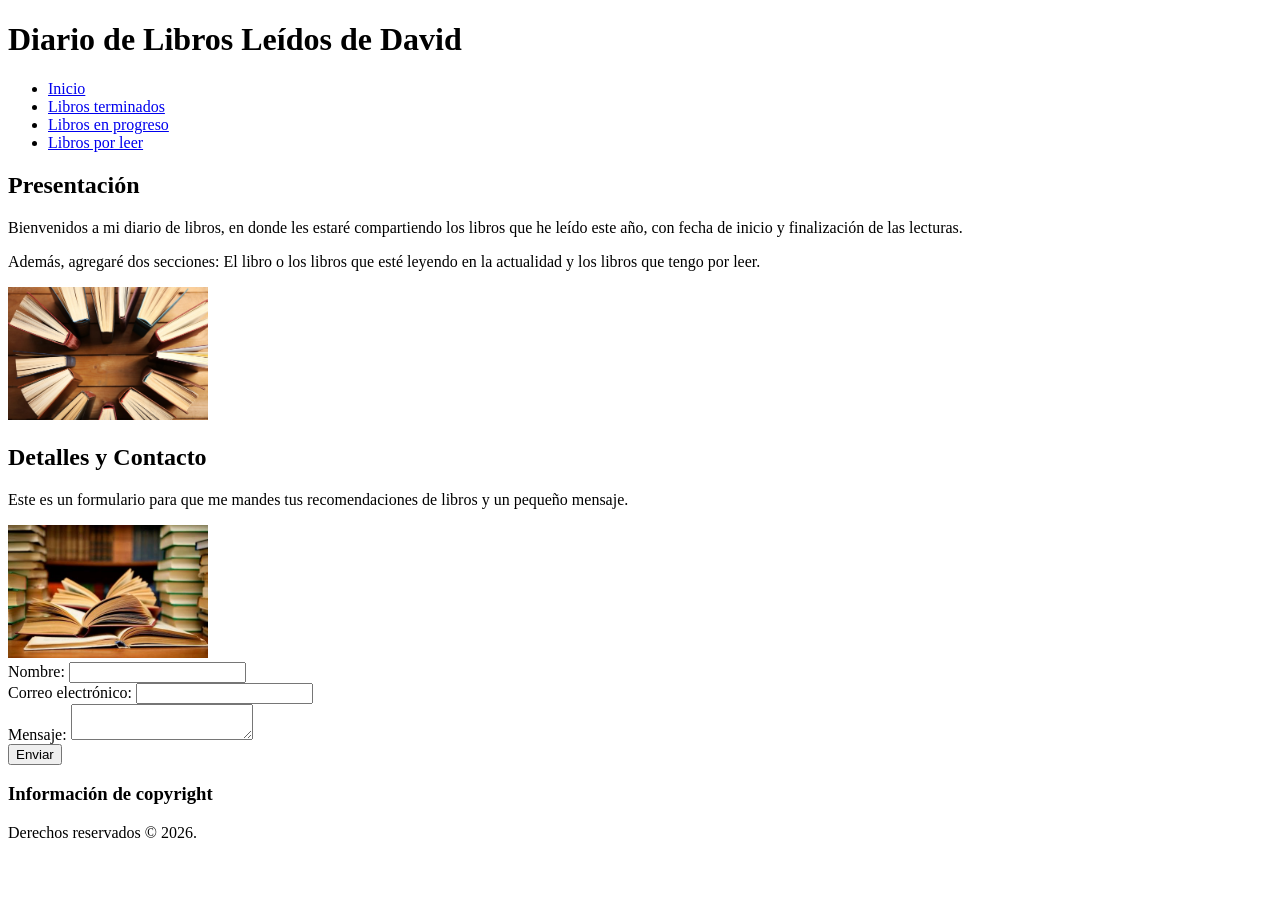
<file: index.html>
<!DOCTYPE html>
<html lang="es">
<head>
    <meta charset="UTF-8">
    <meta name="viewport" content="width=device-width, initial-scale=1.0">
    <title>Diario de libros</title>

    <!--Ícono de la página.-->
    <link rel="icon" href="imagenes/librosicon.ico" type="image/x-icon">
</head>
<body>

    <header>
        <!--Primer encabezado: presentación formal de la página.-->
        <h1>Diario de Libros Leídos de David</h1>

        <!--Barra de navegación con todas las secciones que abarcará el proyecto.-->
        <nav>
            <ul>
                <li><a href="/index.html">Inicio</a></li>
                <li><a href="/terminados.html">Libros terminados</a></li>
                <li><a href="/progreso.html">Libros en progreso</a></li>
                <li><a href="/porLeer.html">Libros por leer</a></li>
            </ul>
        </nav>
    </header>

    <main id="inicio">
        <section>
            <h2>Presentación</h2>
            <!--Primer párrafo: se hace una breve descripción del proyecto.-->
            <p>
                Bienvenidos a mi diario de libros, en donde les estaré compartiendo los libros que he leído este año,
                con fecha de inicio y finalización de las lecturas. 
            </p>

            <!--Segundo párrafo: información adicional del proyecto.-->
            <p>
                Además, agregaré dos secciones: El libro o los libros que esté leyendo en la actualidad y los libros que
                tengo por leer. 
            </p>

            <!--Imagen 1: imagen de libros para ambientar la página.-->
            <img src="imagenes/imagen-libros.jpg" alt="Imagen de libros 1." width="200px">
        </section>

        <section id="servicios">
            <!--Segundo encabezado: sección secundaria de la página de inicio.-->

            <h2>Detalles y Contacto</h2>

            <!--Tercer párrafo: describe para qué sirve el formulario.-->
            <p>
                Este es un formulario para que me mandes tus recomendaciones de libros y un pequeño mensaje.
            </p>

            <!--Imagen 2: imagen de libros para ambientar la página.-->
            <img src="imagenes/imagen-biblioteca.jpg" alt="imagen de libros 2." width="200px">
            
            <!--Formulario para recibir recomendaciones de libros.-->
            <form>
                <!--Label e input para ingresar nombre.-->
                <div>
                    <label for="nombre">Nombre:</label>
                    <input type="text" id="nombre" name="nombre">
                </div>

                <!--Label e input para ingresar correo.-->
                <div>
                    <label for="correo">Correo electrónico:</label>
                    <input type="email" id="correo" name="correo">
                </div>

                <!--Label e input para ingresar un mensaje.-->
                <div>
                    <label for="mensaje">Mensaje:</label>
                    <textarea id="mensaje" name="mensaje"></textarea>
                </div>

                <!--Botón para enviar la información.-->
                <div>
                    <button type="submit">Enviar</button>
                </div>
            </form>
        </section>
    </main>

    <footer id="contacto">
        <!--Tercer encabezado: información sobre derechos de autor.-->
        <h3>Información de copyright</h3>
        <p>Derechos reservados © 2026.</p>
    </footer>

</body>
</html>
</file>
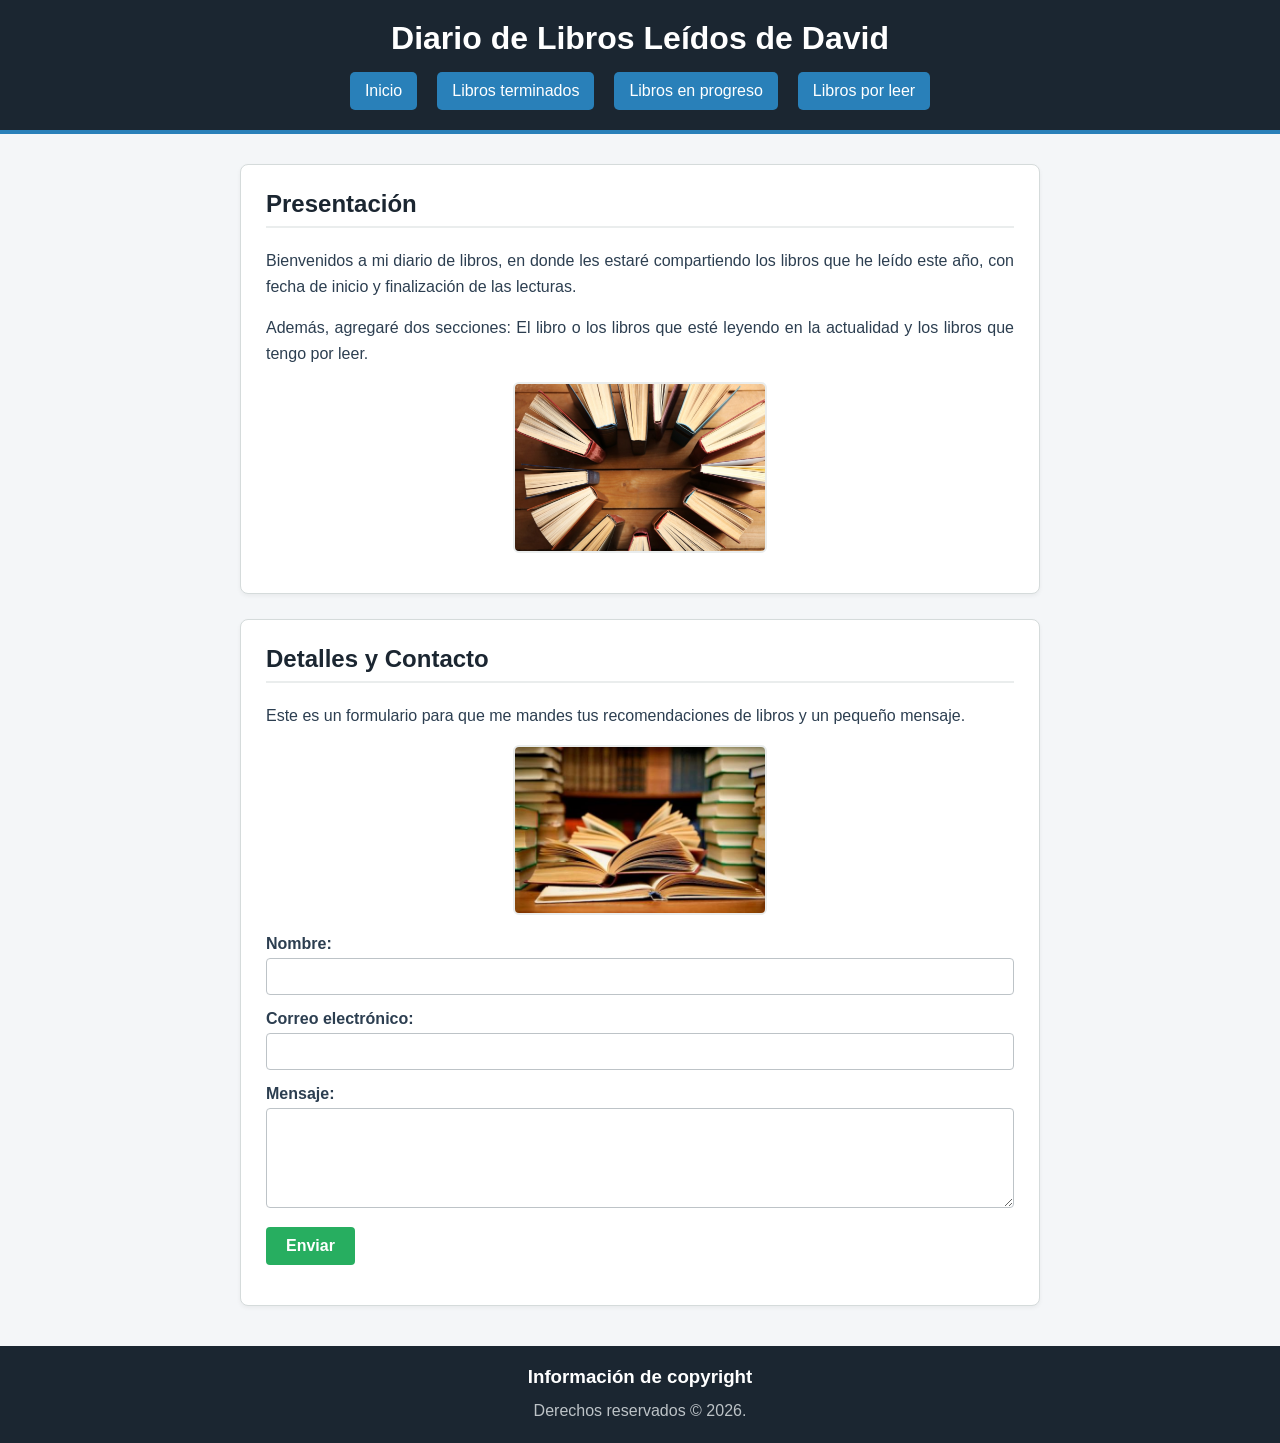
<file: inicio/index.html>
<!DOCTYPE html>
<html lang="es">
<head>
    <meta charset="UTF-8">
    <meta name="viewport" content="width=device-width, initial-scale=1.0">
    <title>Diario de libros</title>

    <!--Ícono de la página.-->
    <link rel="icon" href="../imagenes/librosicon.ico" type="image/x-icon">
    <link rel="stylesheet" href="inicio.css">
</head>
<body>

    <header>
        <!--Primer encabezado: presentación formal de la página.-->
        <h1>Diario de Libros Leídos de David</h1>

        <!--Barra de navegación con todas las secciones que abarcará el proyecto.-->
        <nav>
            <ul>
                <li><a href="../inicio/index.html">Inicio</a></li>
                <li><a href="../terminados/terminados.html">Libros terminados</a></li>
                <li><a href="../progreso/progreso.html">Libros en progreso</a></li>
                <li><a href="../porLeer/porLeer.html">Libros por leer</a></li>
            </ul>
        </nav>
    </header>

    <main id="inicio">
        <section>
            <h2>Presentación</h2>
            <!--Primer párrafo: se hace una breve descripción del proyecto.-->
            <p>
                Bienvenidos a mi diario de libros, en donde les estaré compartiendo los libros que he leído este año,
                con fecha de inicio y finalización de las lecturas. 
            </p>

            <!--Segundo párrafo: información adicional del proyecto.-->
            <p>
                Además, agregaré dos secciones: El libro o los libros que esté leyendo en la actualidad y los libros que
                tengo por leer. 
            </p>

            <!--Imagen 1: imagen de libros para ambientar la página.-->
            <img src="../imagenes/imagen-libros.jpg" alt="Imagen de libros 1." width="200px">
        </section>

        <section id="servicios">
            <!--Segundo encabezado: sección secundaria de la página de inicio.-->

            <h2>Detalles y Contacto</h2>

            <!--Tercer párrafo: describe para qué sirve el formulario.-->
            <p>
                Este es un formulario para que me mandes tus recomendaciones de libros y un pequeño mensaje.
            </p>

            <!--Imagen 2: imagen de libros para ambientar la página.-->
            <img src="../imagenes/imagen-biblioteca.jpg" alt="imagen de libros 2." width="200px">
            
            <!--Formulario para recibir recomendaciones de libros.-->
            <form>
                <!--Label e input para ingresar nombre.-->
                <div>
                    <label for="nombre">Nombre:</label>
                    <input type="text" id="nombre" name="nombre">
                </div>

                <!--Label e input para ingresar correo.-->
                <div>
                    <label for="correo">Correo electrónico:</label>
                    <input type="email" id="correo" name="correo">
                </div>

                <!--Label e input para ingresar un mensaje.-->
                <div>
                    <label for="mensaje">Mensaje:</label>
                    <textarea id="mensaje" name="mensaje"></textarea>
                </div>

                <!--Botón para enviar la información.-->
                <div>
                    <button type="submit">Enviar</button>
                </div>
            </form>
        </section>
    </main>

    <footer id="contacto">
        <!--Tercer encabezado: información sobre derechos de autor.-->
        <h3>Información de copyright</h3>
        <p>Derechos reservados © 2026.</p>
    </footer>

</body>
</html>
</file>
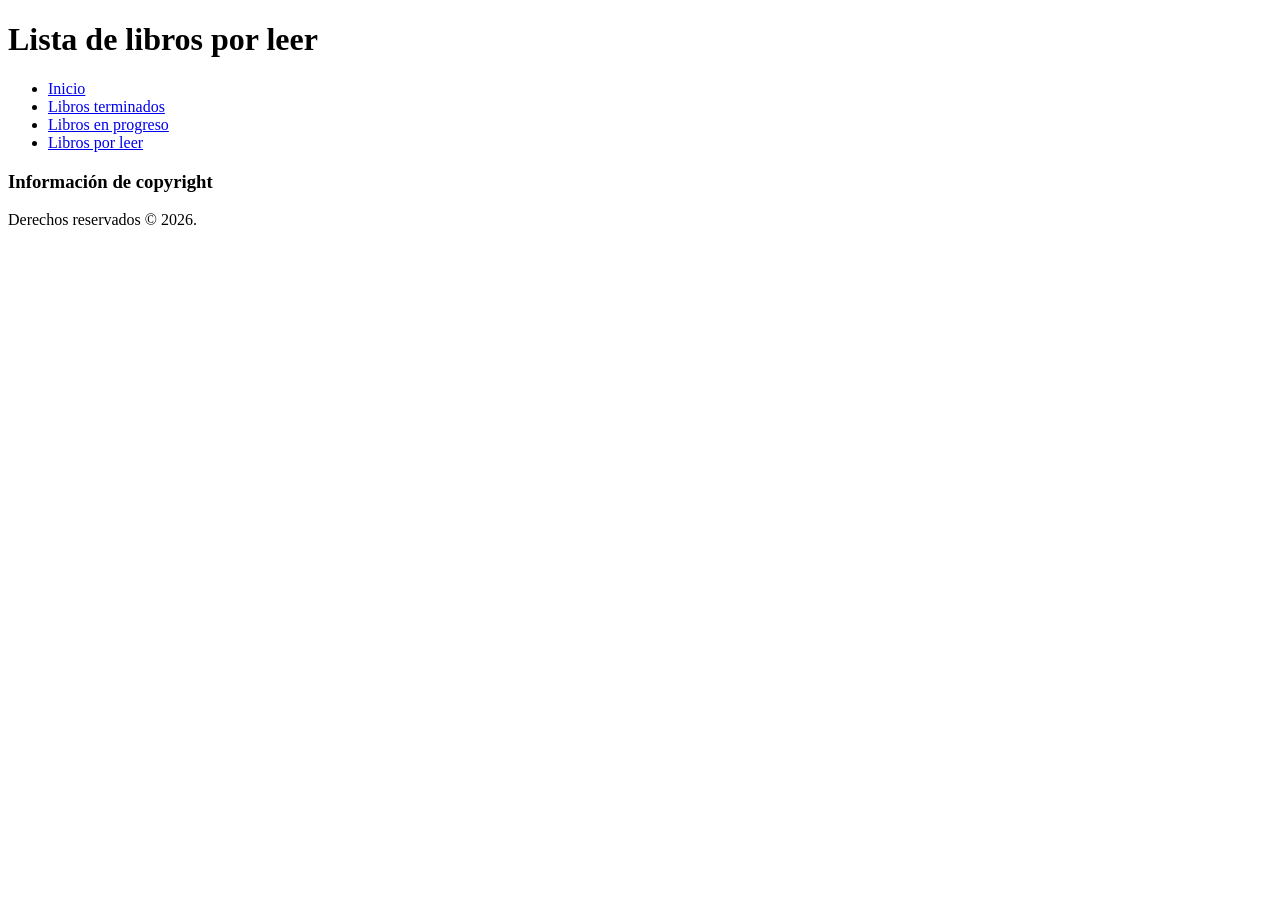
<file: porLeer.html>
<!DOCTYPE html>
<html lang="es">
<head>
    <meta charset="UTF-8">
    <meta name="viewport" content="width=device-width, initial-scale=1.0">
    <title>Diario de libros</title>

    <!--Ícono de la página.-->
    <link rel="icon" href="imagenes/librosicon.ico" type="image/x-icon">
</head>
<body>

    <header>
        <!--Encabezado de libros por leer.-->
        <h1>Lista de libros por leer</h1>

        <!--Barra de navegación con todas las secciones que abarcará el proyecto.-->
        <nav>
            <ul>
                <li><a href="/index.html">Inicio</a></li>
                <li><a href="/terminados.html">Libros terminados</a></li>
                <li><a href="/progreso.html">Libros en progreso</a></li>
                <li><a href="/porLeer.html">Libros por leer</a></li>
            </ul>
        </nav>
    </header>

    <footer id="contacto">
        <!--Tercer encabezado: información de derechos de autor.-->
        <h3>Información de copyright</h3>
        <p>Derechos reservados © 2026.</p>
    </footer>

</body>
</html>
</file>
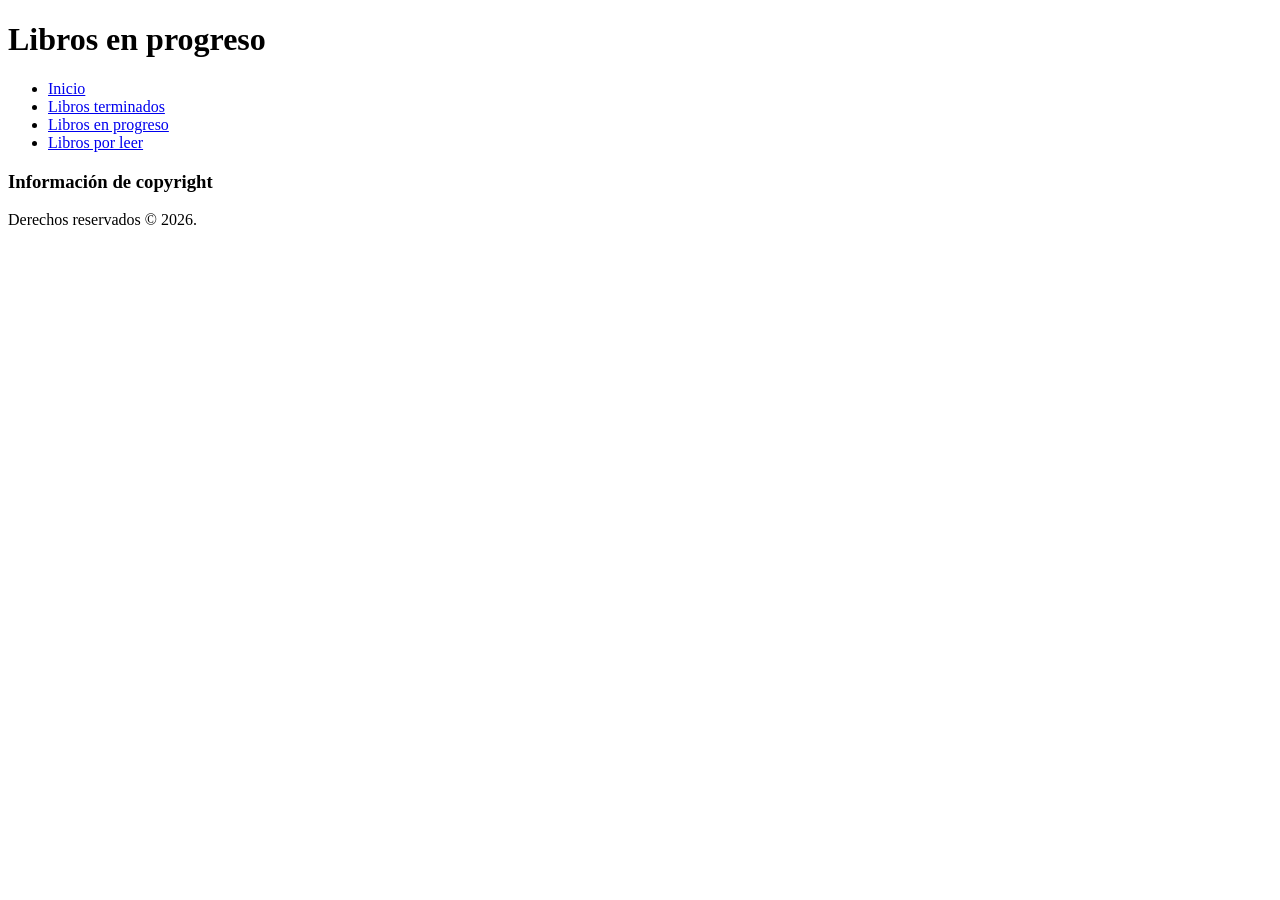
<file: progreso.html>
<!DOCTYPE html>
<html lang="es">
<head>
    <meta charset="UTF-8">
    <meta name="viewport" content="width=device-width, initial-scale=1.0">
    <title>Diario de libros</title>

    <!--Ícono de la página.-->
    <link rel="icon" href="imagenes/librosicon.ico" type="image/x-icon">
</head>
<body>

    <header>
        <!--Encabezado de libros en progreso.-->
        <h1>Libros en progreso</h1>

        <!--Barra de navegación con todas las secciones que abarcará el proyecto.-->
        <nav>
            <ul>
                <li><a href="/index.html">Inicio</a></li>
                <li><a href="/terminados.html">Libros terminados</a></li>
                <li><a href="/progreso.html">Libros en progreso</a></li>
                <li><a href="/porLeer.html">Libros por leer</a></li>
            </ul>
        </nav>
    </header>

    <footer id="contacto">
        <!--Tercer encabezado: información de derechos de autor.-->
        <h3>Información de copyright</h3>
        <p>Derechos reservados © 2026.</p>
    </footer>

</body>
</html>
</file>
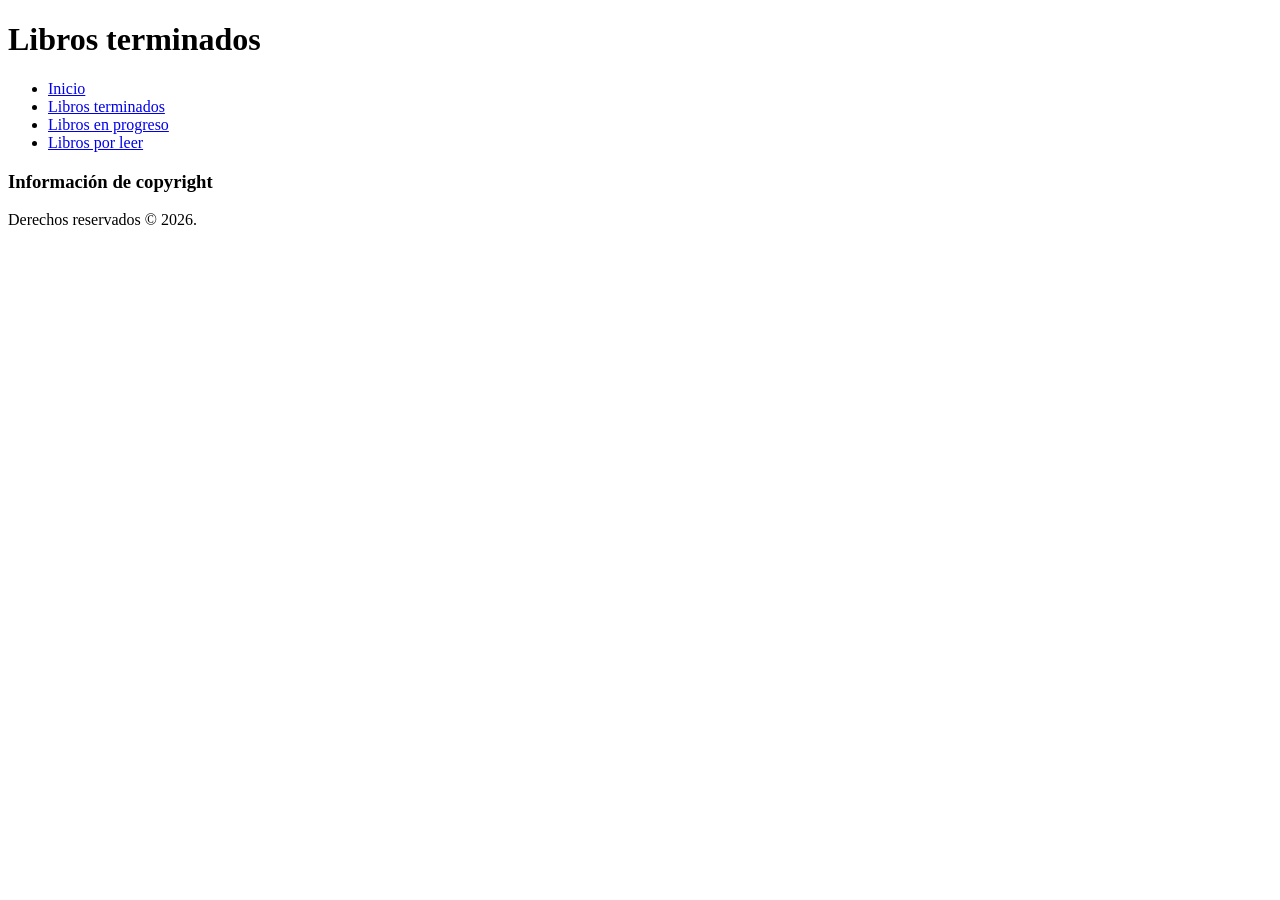
<file: terminados.html>
<!DOCTYPE html>
<html lang="es">
<head>
    <meta charset="UTF-8">
    <meta name="viewport" content="width=device-width, initial-scale=1.0">
    <title>Diario de libros</title>

    <!--Ícono de la página.-->
    <link rel="icon" href="imagenes/librosicon.ico" type="image/x-icon">
</head>
<body>

    <header>
        <!--Encabezado de libros terminados.-->
        <h1>Libros terminados</h1>

        <!--Barra de navegación con todas las secciones que abarcará el proyecto.-->
        <nav>
            <ul>
                <li><a href="/index.html">Inicio</a></li>
                <li><a href="/terminados.html">Libros terminados</a></li>
                <li><a href="/progreso.html">Libros en progreso</a></li>
                <li><a href="/porLeer.html">Libros por leer</a></li>
            </ul>
        </nav>
    </header>

    <footer id="contacto">
        <!--Tercer encabezado: información de derechos de autor.-->
        <h3>Información de copyright</h3>
        <p>Derechos reservados © 2026.</p>
    </footer>

</body>
</html>
</file>
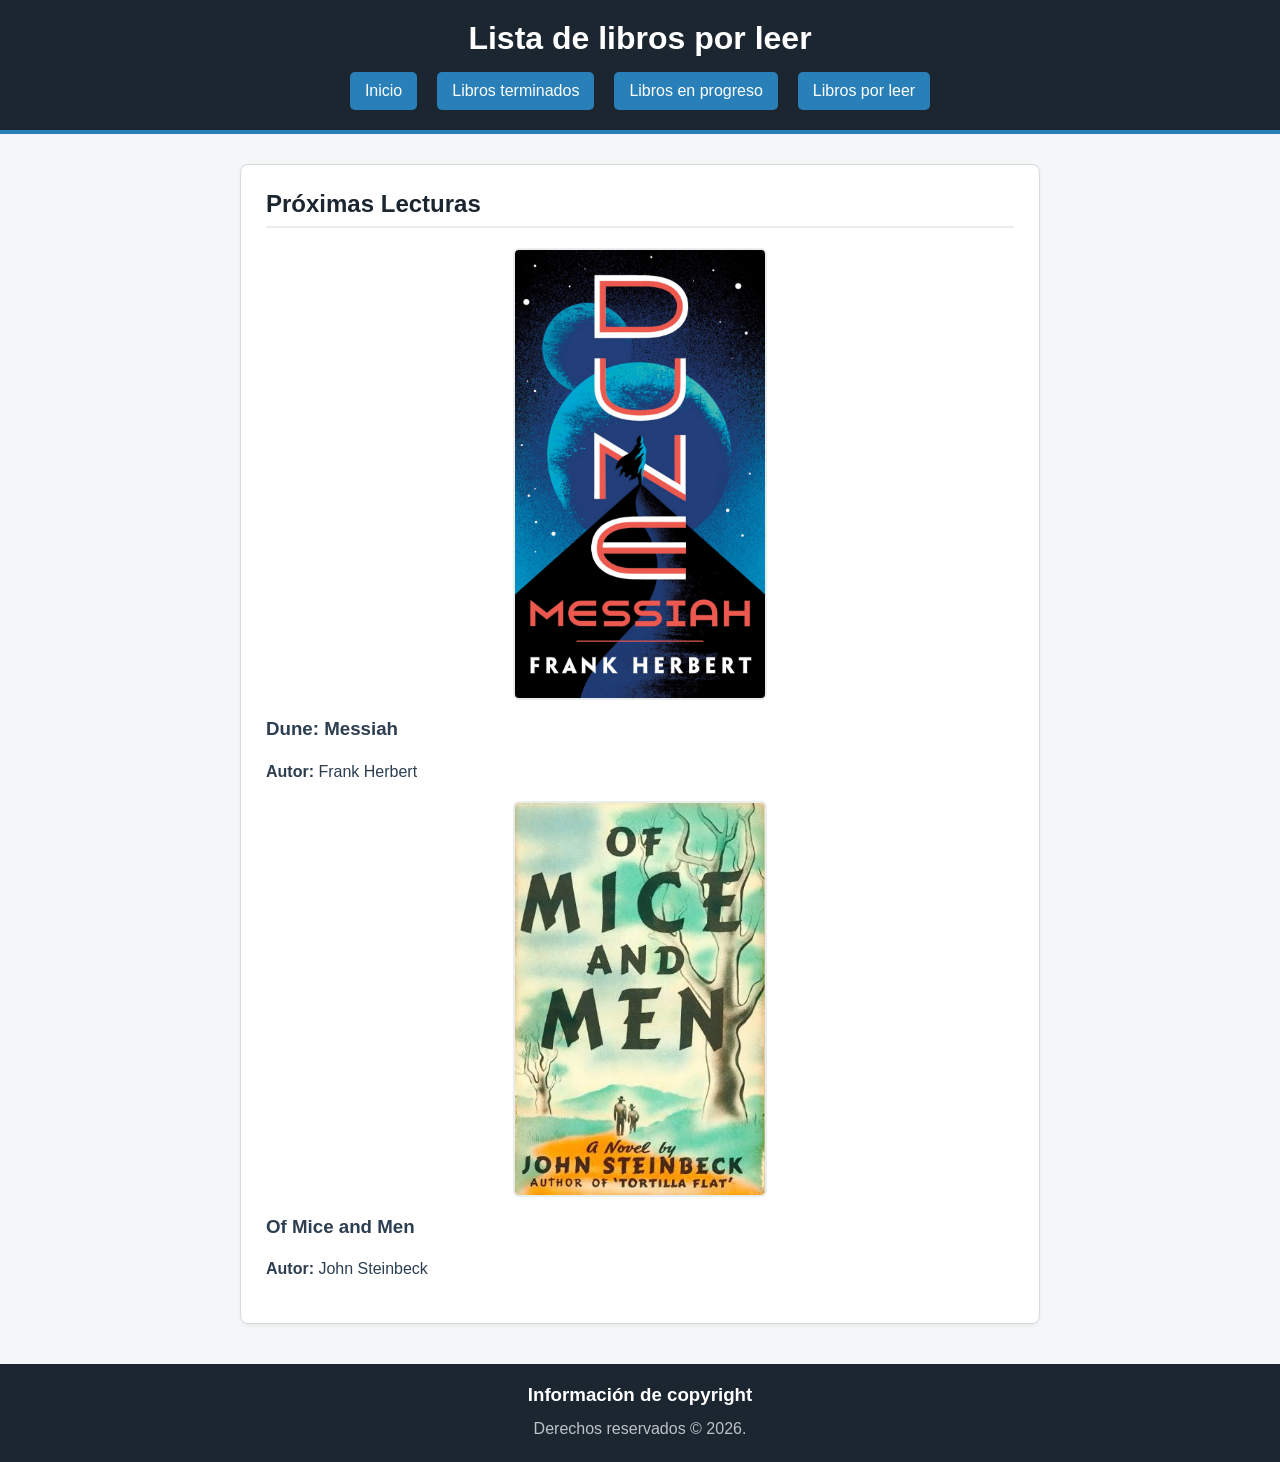
<file: porLeer/porLeer.html>
<!DOCTYPE html>
<html lang="es">
<head>
    <meta charset="UTF-8">
    <meta name="viewport" content="width=device-width, initial-scale=1.0">
    <title>Diario de libros</title>

    <!--Ícono de la página.-->
    <link rel="icon" href="../imagenes/librosicon.ico" type="image/x-icon">
    <link rel="stylesheet" href="porLeer.css">
</head>
<body>

    <header>
        <!--Encabezado de libros por leer.-->
        <h1>Lista de libros por leer</h1>

        <!--Barra de navegación con todas las secciones que abarcará el proyecto.-->
        <nav>
            <ul>
                <li><a href="../inicio/index.html">Inicio</a></li>
                <li><a href="../terminados/terminados.html">Libros terminados</a></li>
                <li><a href="../progreso/progreso.html">Libros en progreso</a></li>
                <li><a href="../porLeer/porLeer.html">Libros por leer</a></li>
            </ul>
        </nav>
    </header>

    <main>
        <!-- Sección principal que agrupa la lista de próximas lecturas -->
        <section>
            <h2>Próximas Lecturas</h2>
            
            <!-- Contenedor individual para el primer libro pendiente: Dune: Messiah -->
            <div class="libro-item">
                <!-- Imagen de portada del libro próximo -->
                <img src="../imagenes/duneMessiah.jpg" alt="Portada de Cien años de soledad" width="200px">
                <!-- Título del libro -->
                <h3>Dune: Messiah</h3>
                <!-- Autor del libro destacado en negrita -->
                <p><strong>Autor:</strong> Frank Herbert</p>
            </div>

            <!-- Contenedor individual para el segundo libro pendiente: Of Mice and Men -->
            <div class="libro-item">
                <!-- Imagen de portada del libro próximo -->
                <img src="../imagenes/ofmandm.jpg" alt="Portada de 1984" width="200px">
                <!-- Título del libro -->
                <h3>Of Mice and Men</h3>
                <!-- Autor del libro destacado en negrita -->
                <p><strong>Autor:</strong> John Steinbeck</p>
            </div>
        </section>
    </main>

    <footer id="contacto">
        <!--Tercer encabezado: información de derechos de autor.-->
        <h3>Información de copyright</h3>
        <p>Derechos reservados © 2026.</p>
    </footer>

</body>
</html>
</file>
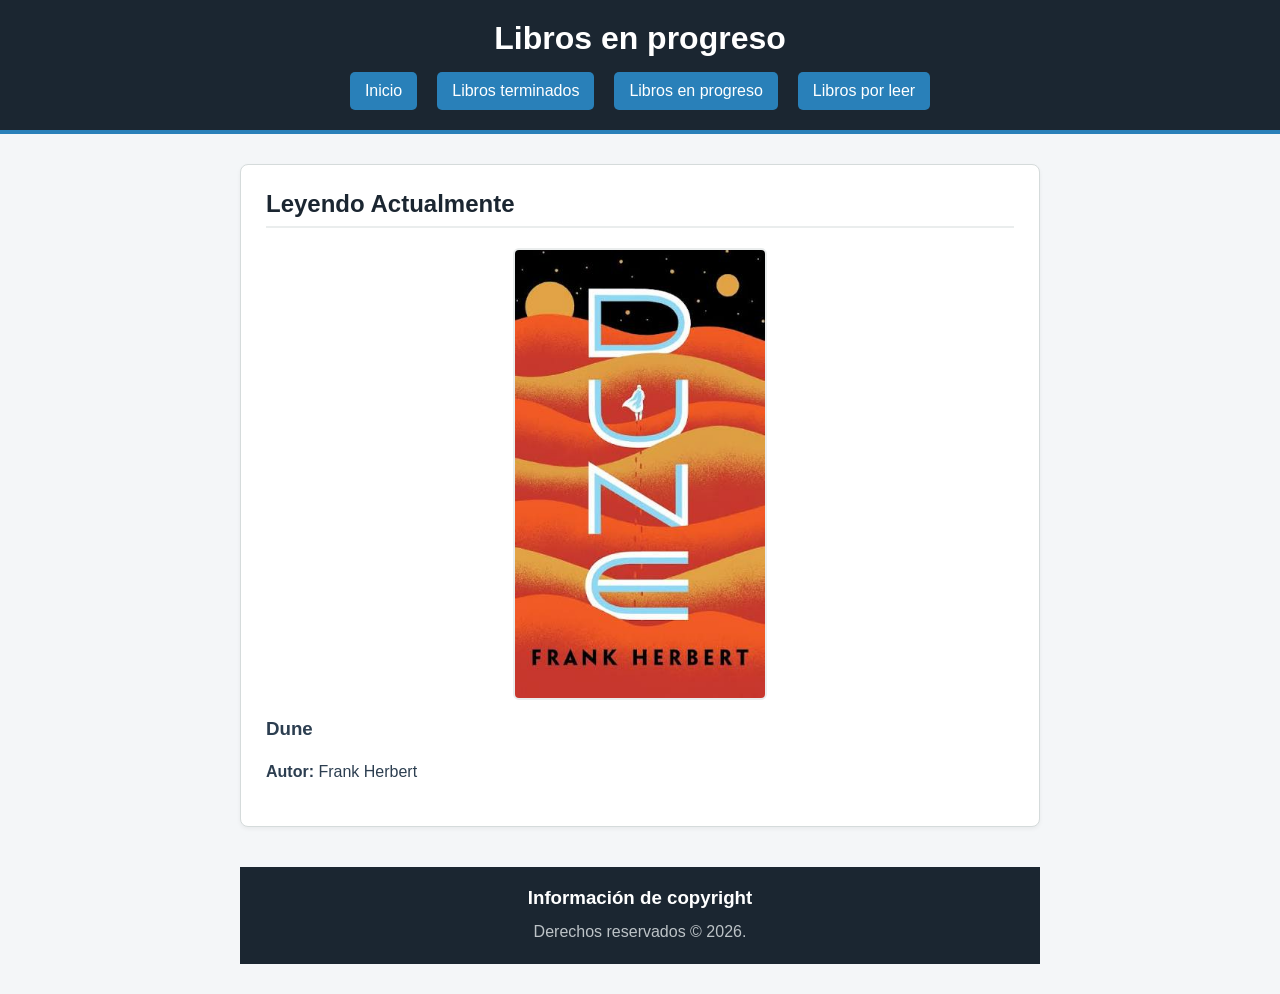
<file: progreso/progreso.html>
<!DOCTYPE html>
<html lang="es">
<head>
    <meta charset="UTF-8">
    <meta name="viewport" content="width=device-width, initial-scale=1.0">
    <title>Diario de libros</title>

    <!--Ícono de la página.-->
    <link rel="icon" href="../imagenes/librosicon.ico" type="image/x-icon">
    <link rel="stylesheet" href="progreso.css">
</head>
<body>

    <header>
        <!--Encabezado de libros en progreso.-->
        <h1>Libros en progreso</h1>

        <!--Barra de navegación con todas las secciones que abarcará el proyecto.-->
        <nav>
            <ul>
                <li><a href="../inicio/index.html">Inicio</a></li>
                <li><a href="../terminados/terminados.html">Libros terminados</a></li>
                <li><a href="../progreso/progreso.html">Libros en progreso</a></li>
                <li><a href="../porLeer/porLeer.html">Libros por leer</a></li>
            </ul>
        </nav>
    </header>

    <main>
        <!-- Sección principal que agrupa el libro que se está leyendo actualmente -->
        <section>
            <h2>Leyendo Actualmente</h2>
            
            <!-- Contenedor individual para el libro en progreso: Dune -->
            <div class="libro-item">
                <!-- Imagen de portada del libro actual -->
                <img src="../imagenes/dune.jpg" alt="Portada del libro en curso" width="200px">
                <!-- Título del libro -->
                <h3>Dune</h3>
                <!-- Autor del libro destacado en negrita -->
                <p><strong>Autor:</strong> Frank Herbert</p>
            </div>
        </section>
    </mai>

    <footer id="contacto">
        <!--Tercer encabezado: información de derechos de autor.-->
        <h3>Información de copyright</h3>
        <p>Derechos reservados © 2026.</p>
    </footer>

</body>
</html>
</file>
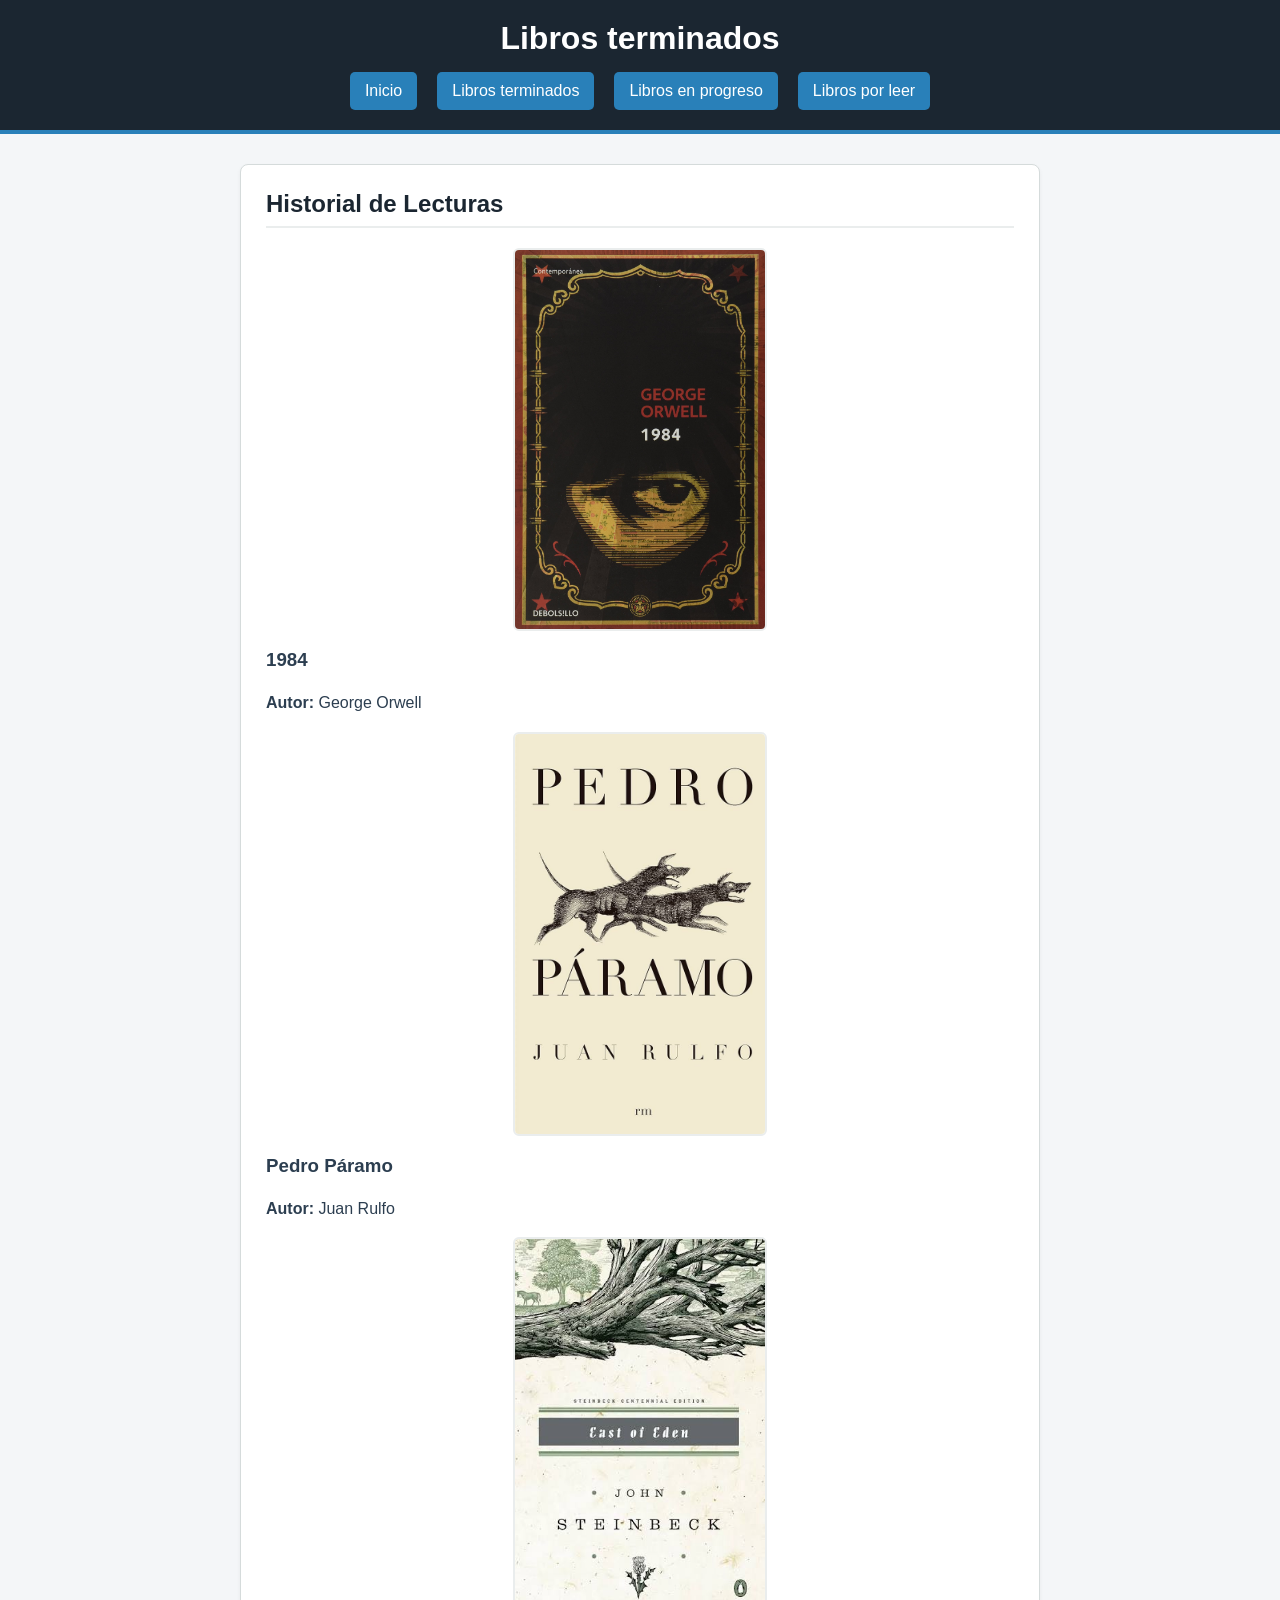
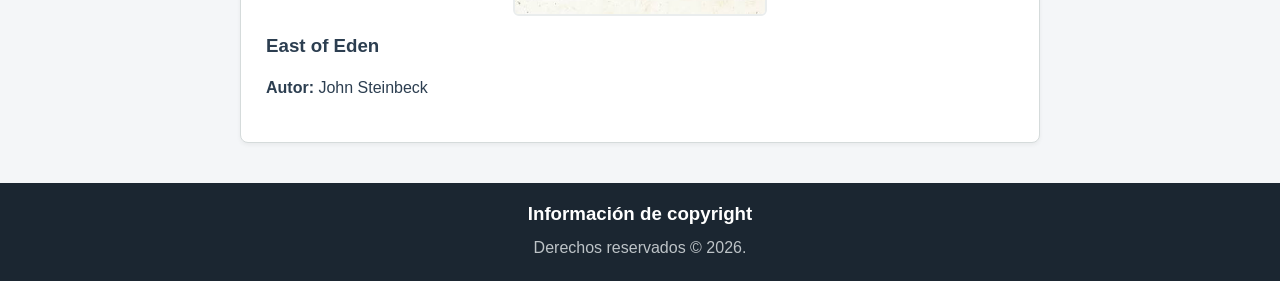
<file: terminados/terminados.html>
<!DOCTYPE html>
<html lang="es">
<head>
    <meta charset="UTF-8">
    <meta name="viewport" content="width=device-width, initial-scale=1.0">
    <title>Diario de libros</title>

    <!--Ícono de la página.-->
    <link rel="icon" href="../imagenes/librosicon.ico" type="image/x-icon">
    <link rel="stylesheet" href="terminados.css">
</head>
<body>

    <header>
        <!--Encabezado de libros terminados.-->
        <h1>Libros terminados</h1>

        <!--Barra de navegación con todas las secciones que abarcará el proyecto.-->
        <nav>
            <ul>
                <li><a href="../inicio/index.html">Inicio</a></li>
                <li><a href="../terminados/terminados.html">Libros terminados</a></li>
                <li><a href="../progreso/progreso.html">Libros en progreso</a></li>
                <li><a href="../porLeer/porLeer.html">Libros por leer</a></li>
            </ul>
        </nav>
    </header>

    <main>
        <!-- Sección principal que agrupa el historial de lecturas finalizadas -->
        <section>
            <h2>Historial de Lecturas</h2>
            
            <!-- Contenedor individual para el primer libro: 1984 -->
            <div class="libro-item">
                <!-- Imagen de portada del libro -->
                <img src="../imagenes/1984.jpg" alt="Portada de Don Quijote de la Mancha" width="200px">
                <!-- Título del libro -->
                <h3>1984</h3>
                <!-- Autor del libro destacado en negrita -->
                <p><strong>Autor:</strong> George Orwell</p>
            </div>

            <!-- Contenedor individual para el segundo libro: Pedro Páramo -->
            <div class="libro-item">
                <!-- Imagen de portada del libro -->
                <img src="../imagenes/pedroParamo.jpg" alt="Portada de El Principito" width="200px">
                <!-- Título del libro -->
                <h3>Pedro Páramo</h3>
                <!-- Autor del libro destacado en negrita -->
                <p><strong>Autor:</strong> Juan Rulfo</p>
            </div>

            <!-- Contenedor individual para el tercer libro: East of Eden -->
            <div class="libro-item">
                <!-- Imagen de portada del libro -->
                <img src="../imagenes/eastOfEden.jpg" alt="Portada de Crimen y castigo" width="200px">
                <!-- Título del libro -->
                <h3>East of Eden</h3>
                <!-- Autor del libro destacado en negrita -->
                <p><strong>Autor:</strong> John Steinbeck</p>
            </div>
        </section>
    </main>

    <footer id="contacto">
        <!--Tercer encabezado: información de derechos de autor.-->
        <h3>Información de copyright</h3>
        <p>Derechos reservados © 2026.</p>
    </footer>

</body>
</html>
</file>
<file: inicio/inicio.css>
/* Estilo base para el cuerpo de la página, definiendo colores, tipografía, etc. */
body {
    background-color: #f4f6f8; /* Color de fondo general*/
    color: #2c3e50;            /* Color principal del texto */
    font-family: Arial, sans-serif; /* Tipografía*/
    margin: 0;                 /* Elimina el margen exterior predeterminado */
    padding: 0;                /* Elimina el relleno predeterminado */
}

/* Estilos para el contenedor del encabezado principal */
header {
    background-color: #1b2631; /* Fondo oscuro */
    color: #ffffff;            /* Texto blanco */
    padding: 20px;             /* Espaciado interno superior, inferior y laterales */
    text-align: center;        /* Alineación centrada para el título */
    border-bottom: 4px solid #2980b9; /* Línea decorativa inferior */
}

/* Ajustes de tamaño y márgenes para el título principal dentro del header */
header h1 {
    margin: 0 0 15px 0;        /* Margen inferior para separarlo del menú */
    font-size: 2em;            /* Tamaño de fuente destacado */
}

/* Configuración de la lista del menú de navegación */
nav ul {
    list-style: none;          /* Elimina los puntos o viñetas de la lista */
    padding: 0;                /* Elimina el relleno por defecto */
    margin: 0;                 /* Elimina los márgenes exteriores */
    display: flex;             /* Organiza los elementos de forma en fila */
    justify-content: center;   /* Centra los elementos horizontalmente */
    gap: 20px;                 /* Espacio de separación entre cada opción del menú */
}

/* Estilos visuales para los enlaces de la barra de navegación */
nav a {
    color: #ffffff;            /* Color del texto del enlace */
    text-decoration: none;     /* Quita el subrayado predeterminado */
    background-color: #2980b9; /* Color de fondo tipo botón */
    padding: 10px 15px;        /* Relleno interno del botón*/
    border-radius: 5px;        /* Esquinas redondeadas del botón */
    display: inline-block;     /* Permite aplicar padding */
}

/* Efecto visual interactivo al pasar el cursor sobre los enlaces del menú */
nav a:hover {
    background-color: #3498db; /* Cambia a un tono de azul más claro */
    color: #f1c40f;            /* Cambia el color del texto a un tono amarillo */
}


/* Contenedor principal de la página, limita el ancho máximo y lo centra */
main {
    max-width: 800px;          /* Ancho máximo del contenedor */
    margin: 30px auto;         /* Centra el main horizontalmente con margen superior/inferior */
    padding: 0 20px;           /* Relleno lateral para pantallas pequeñas */
}

/* Estilos en caja para cada sección del contenido */
section {
    background-color: #ffffff; /* Fondo blanco */
    margin-bottom: 25px;       /* Separación vertical entre una sección y otra */
    padding: 25px;             /* Relleno interno de la sección */
    border-radius: 8px;        /* Redondeo de las esquinas de la caja */
    border: 1px solid #d5dbdb; /* Borde sutil alrededor de la sección */
    box-shadow: 0 2px 4px rgba(0, 0, 0, 0.05); /* Sombra ligera para dar profundidad */
}

/* Estilos para los subtítulos (h2) de las secciones */
h2 {
    color: #1b2631;            /* Color oscuro alineado */
    border-bottom: 2px solid #eaeded; /* Línea divisoria inferior */
    padding-bottom: 8px;       /* Espacio entre el texto y la línea inferior */
    margin-top: 0;             /* Elimina el margen superior por defecto */
}

/* Estilos para los párrafos de texto */
p {
    line-height: 1.6;          /* Altura de línea */
    text-align: justify;       /* Justifica el texto */
}

/* Estilos y alineación para las imágenes del sitio */
img {
    display: block;            /* Convierte la imagen en elemento de bloque para centrarla */
    margin: 15px auto;         /* Centra la imagen horizontalmente con márgenes */
    border-radius: 6px;        /* Esquinas redondeadas en la imagen */
    border: 2px solid #eaeded; /* Borde decorativo alrededor de la imagen */
    width: 250px;              /* Tamaño de ancho definido */
    height: auto;              /* Mantiene la proporción original de la altura */
}


/* Margen superior para separar el formulario del contenido previo */
form {
    margin-top: 20px;
}

/* Contenedor individual para cada campo del formulario */
form div {
    margin-bottom: 15px;       /* Espaciado vertical entre campos del formulario */
}

/* Etiquetas de texto para los campos del formulario */
label {
    display: block;            /* Hace que la etiqueta ocupe su propia línea */
    margin-bottom: 5px;        /* Espacio entre la etiqueta y su campo de entrada */
    font-weight: bold;         /* Texto en negrita para mayor claridad */
}

/* Estilos generales para campos de texto y correo electrónico */
input[type="text"],
input[type="email"],
textarea {
    width: 100%;               /* Ocupa todo el ancho disponible del contenedor */
    padding: 10px;             /* Relleno interno */
    border: 1px solid #bdc3c7; /* Borde gris */
    border-radius: 4px;        /* Esquinas redondeadas del campo */
    box-sizing: border-box;    /* Incluye el padding y bordes dentro del ancho total */
    font-family: Arial, sans-serif; /* Mantiene la tipografía uniforme */
}

/* Ajustes específicos para el campo de área de texto de mensaje */
textarea {
    height: 100px;             /* Altura inicial fija para el cuadro de mensaje */
    resize: vertical;          /* Permite al usuario redimensionar solo hacia abajo */
}

/* Estilos base para el botón de envío del formulario */
button[type="submit"] {
    background-color: #27ae60; /* Color de fondo verde */
    color: white;              /* Color de texto blanco */
    padding: 10px 20px;        /* Relleno interno */
    border: none;              /* Elimina el borde predeterminado del botón */
    border-radius: 4px;        /* Esquinas redondeadas */
    cursor: pointer;           /* Cambia el cursor a una mano al pasar por encima */
    font-size: 1em;            /* Tamaño de fuente legible */
    font-weight: bold;         /* Texto en negrita */
}

/* Efecto al pasar el cursor sobre el botón de envío */
button[type="submit"]:hover {
    background-color: #2ecc71; /* Tono de verde más claro */
}

/* Estilos para la sección inferior del sitio web */
footer {
    background-color: #1b2631; /* Fondo oscuro */
    color: #ffffff;            /* Texto blanco */
    text-align: center;        /* Centra todo el contenido del pie de página */
    padding: 20px;             /* Relleno interno general */
    margin-top: 40px;          /* Margen superior */
}

/* Estilos para el título del pie de página */
footer h3 {
    margin: 0 0 10px 0;        /* Margen inferior para separar del texto de copyright */
}

/* Estilos específicos para el texto dentro del footer */
footer p {
    text-align: center;        /* Asegura que el párrafo esté centrado */
    margin: 0;                 /* Elimina márgenes extra */
    color: #bdc3c7;            /* Color gris claro para suavizar la lectura del copyright */
}
</file>
<file: porLeer/porLeer.css>
/* Estilo base para el cuerpo de la página, definiendo colores, tipografía, etc. */
body {
    background-color: #f4f6f8; /* Color de fondo general*/
    color: #2c3e50;            /* Color principal del texto */
    font-family: Arial, sans-serif; /* Tipografía*/
    margin: 0;                 /* Elimina el margen exterior predeterminado */
    padding: 0;                /* Elimina el relleno predeterminado */
}

/* Estilos para el contenedor del encabezado principal */
header {
    background-color: #1b2631; /* Fondo oscuro */
    color: #ffffff;            /* Texto blanco */
    padding: 20px;             /* Espaciado interno superior, inferior y laterales */
    text-align: center;        /* Alineación centrada para el título */
    border-bottom: 4px solid #2980b9; /* Línea decorativa inferior */
}

/* Ajustes de tamaño y márgenes para el título principal dentro del header */
header h1 {
    margin: 0 0 15px 0;        /* Margen inferior para separarlo del menú */
    font-size: 2em;            /* Tamaño de fuente destacado */
}

/* Configuración de la lista del menú de navegación */
nav ul {
    list-style: none;          /* Elimina los puntos o viñetas de la lista */
    padding: 0;                /* Elimina el relleno por defecto */
    margin: 0;                 /* Elimina los márgenes exteriores */
    display: flex;             /* Organiza los elementos de forma en fila */
    justify-content: center;   /* Centra los elementos horizontalmente */
    gap: 20px;                 /* Espacio de separación entre cada opción del menú */
}

/* Estilos visuales para los enlaces de la barra de navegación */
nav a {
    color: #ffffff;            /* Color del texto del enlace */
    text-decoration: none;     /* Quita el subrayado predeterminado */
    background-color: #2980b9; /* Color de fondo tipo botón */
    padding: 10px 15px;        /* Relleno interno del botón*/
    border-radius: 5px;        /* Esquinas redondeadas del botón */
    display: inline-block;     /* Permite aplicar padding */
}

/* Efecto visual interactivo al pasar el cursor sobre los enlaces del menú */
nav a:hover {
    background-color: #3498db; /* Cambia a un tono de azul más claro */
    color: #f1c40f;            /* Cambia el color del texto a un tono amarillo */
}


/* Contenedor principal de la página, limita el ancho máximo y lo centra */
main {
    max-width: 800px;          /* Ancho máximo del contenedor */
    margin: 30px auto;         /* Centra el main horizontalmente con margen superior/inferior */
    padding: 0 20px;           /* Relleno lateral para pantallas pequeñas */
}

/* Estilos en caja para cada sección del contenido */
section {
    background-color: #ffffff; /* Fondo blanco */
    margin-bottom: 25px;       /* Separación vertical entre una sección y otra */
    padding: 25px;             /* Relleno interno de la sección */
    border-radius: 8px;        /* Redondeo de las esquinas de la caja */
    border: 1px solid #d5dbdb; /* Borde sutil alrededor de la sección */
    box-shadow: 0 2px 4px rgba(0, 0, 0, 0.05); /* Sombra ligera para dar profundidad */
}

/* Estilos para los subtítulos (h2) de las secciones */
h2 {
    color: #1b2631;            /* Color oscuro alineado */
    border-bottom: 2px solid #eaeded; /* Línea divisoria inferior */
    padding-bottom: 8px;       /* Espacio entre el texto y la línea inferior */
    margin-top: 0;             /* Elimina el margen superior por defecto */
}

/* Estilos para los párrafos de texto */
p {
    line-height: 1.6;          /* Altura de línea */
    text-align: justify;       /* Justifica el texto */
}

/* Estilos y alineación para las imágenes del sitio */
img {
    display: block;            /* Convierte la imagen en elemento de bloque para centrarla */
    margin: 15px auto;         /* Centra la imagen horizontalmente con márgenes */
    border-radius: 6px;        /* Esquinas redondeadas en la imagen */
    border: 2px solid #eaeded; /* Borde decorativo alrededor de la imagen */
    width: 250px;              /* Tamaño de ancho definido */
    height: auto;              /* Mantiene la proporción original de la altura */
}


/* Margen superior para separar el formulario del contenido previo */
form {
    margin-top: 20px;
}

/* Contenedor individual para cada campo del formulario */
form div {
    margin-bottom: 15px;       /* Espaciado vertical entre campos del formulario */
}

/* Etiquetas de texto para los campos del formulario */
label {
    display: block;            /* Hace que la etiqueta ocupe su propia línea */
    margin-bottom: 5px;        /* Espacio entre la etiqueta y su campo de entrada */
    font-weight: bold;         /* Texto en negrita para mayor claridad */
}

/* Estilos generales para campos de texto y correo electrónico */
input[type="text"],
input[type="email"],
textarea {
    width: 100%;               /* Ocupa todo el ancho disponible del contenedor */
    padding: 10px;             /* Relleno interno */
    border: 1px solid #bdc3c7; /* Borde gris */
    border-radius: 4px;        /* Esquinas redondeadas del campo */
    box-sizing: border-box;    /* Incluye el padding y bordes dentro del ancho total */
    font-family: Arial, sans-serif; /* Mantiene la tipografía uniforme */
}

/* Ajustes específicos para el campo de área de texto de mensaje */
textarea {
    height: 100px;             /* Altura inicial fija para el cuadro de mensaje */
    resize: vertical;          /* Permite al usuario redimensionar solo hacia abajo */
}

/* Estilos base para el botón de envío del formulario */
button[type="submit"] {
    background-color: #27ae60; /* Color de fondo verde */
    color: white;              /* Color de texto blanco */
    padding: 10px 20px;        /* Relleno interno */
    border: none;              /* Elimina el borde predeterminado del botón */
    border-radius: 4px;        /* Esquinas redondeadas */
    cursor: pointer;           /* Cambia el cursor a una mano al pasar por encima */
    font-size: 1em;            /* Tamaño de fuente legible */
    font-weight: bold;         /* Texto en negrita */
}

/* Efecto al pasar el cursor sobre el botón de envío */
button[type="submit"]:hover {
    background-color: #2ecc71; /* Tono de verde más claro */
}

/* Estilos para la sección inferior del sitio web */
footer {
    background-color: #1b2631; /* Fondo oscuro */
    color: #ffffff;            /* Texto blanco */
    text-align: center;        /* Centra todo el contenido del pie de página */
    padding: 20px;             /* Relleno interno general */
    margin-top: 40px;          /* Margen superior */
}

/* Estilos para el título del pie de página */
footer h3 {
    margin: 0 0 10px 0;        /* Margen inferior para separar del texto de copyright */
}

/* Estilos específicos para el texto dentro del footer */
footer p {
    text-align: center;        /* Asegura que el párrafo esté centrado */
    margin: 0;                 /* Elimina márgenes extra */
    color: #bdc3c7;            /* Color gris claro para suavizar la lectura del copyright */
}
</file>
<file: progreso/progreso.css>
/* Estilo base para el cuerpo de la página, definiendo colores, tipografía, etc. */
body {
    background-color: #f4f6f8; /* Color de fondo general*/
    color: #2c3e50;            /* Color principal del texto */
    font-family: Arial, sans-serif; /* Tipografía*/
    margin: 0;                 /* Elimina el margen exterior predeterminado */
    padding: 0;                /* Elimina el relleno predeterminado */
}

/* Estilos para el contenedor del encabezado principal */
header {
    background-color: #1b2631; /* Fondo oscuro */
    color: #ffffff;            /* Texto blanco */
    padding: 20px;             /* Espaciado interno superior, inferior y laterales */
    text-align: center;        /* Alineación centrada para el título */
    border-bottom: 4px solid #2980b9; /* Línea decorativa inferior */
}

/* Ajustes de tamaño y márgenes para el título principal dentro del header */
header h1 {
    margin: 0 0 15px 0;        /* Margen inferior para separarlo del menú */
    font-size: 2em;            /* Tamaño de fuente destacado */
}

/* Configuración de la lista del menú de navegación */
nav ul {
    list-style: none;          /* Elimina los puntos o viñetas de la lista */
    padding: 0;                /* Elimina el relleno por defecto */
    margin: 0;                 /* Elimina los márgenes exteriores */
    display: flex;             /* Organiza los elementos de forma en fila */
    justify-content: center;   /* Centra los elementos horizontalmente */
    gap: 20px;                 /* Espacio de separación entre cada opción del menú */
}

/* Estilos visuales para los enlaces de la barra de navegación */
nav a {
    color: #ffffff;            /* Color del texto del enlace */
    text-decoration: none;     /* Quita el subrayado predeterminado */
    background-color: #2980b9; /* Color de fondo tipo botón */
    padding: 10px 15px;        /* Relleno interno del botón*/
    border-radius: 5px;        /* Esquinas redondeadas del botón */
    display: inline-block;     /* Permite aplicar padding */
}

/* Efecto visual interactivo al pasar el cursor sobre los enlaces del menú */
nav a:hover {
    background-color: #3498db; /* Cambia a un tono de azul más claro */
    color: #f1c40f;            /* Cambia el color del texto a un tono amarillo */
}


/* Contenedor principal de la página, limita el ancho máximo y lo centra */
main {
    max-width: 800px;          /* Ancho máximo del contenedor */
    margin: 30px auto;         /* Centra el main horizontalmente con margen superior/inferior */
    padding: 0 20px;           /* Relleno lateral para pantallas pequeñas */
}

/* Estilos en caja para cada sección del contenido */
section {
    background-color: #ffffff; /* Fondo blanco */
    margin-bottom: 25px;       /* Separación vertical entre una sección y otra */
    padding: 25px;             /* Relleno interno de la sección */
    border-radius: 8px;        /* Redondeo de las esquinas de la caja */
    border: 1px solid #d5dbdb; /* Borde sutil alrededor de la sección */
    box-shadow: 0 2px 4px rgba(0, 0, 0, 0.05); /* Sombra ligera para dar profundidad */
}

/* Estilos para los subtítulos (h2) de las secciones */
h2 {
    color: #1b2631;            /* Color oscuro alineado */
    border-bottom: 2px solid #eaeded; /* Línea divisoria inferior */
    padding-bottom: 8px;       /* Espacio entre el texto y la línea inferior */
    margin-top: 0;             /* Elimina el margen superior por defecto */
}

/* Estilos para los párrafos de texto */
p {
    line-height: 1.6;          /* Altura de línea */
    text-align: justify;       /* Justifica el texto */
}

/* Estilos y alineación para las imágenes del sitio */
img {
    display: block;            /* Convierte la imagen en elemento de bloque para centrarla */
    margin: 15px auto;         /* Centra la imagen horizontalmente con márgenes */
    border-radius: 6px;        /* Esquinas redondeadas en la imagen */
    border: 2px solid #eaeded; /* Borde decorativo alrededor de la imagen */
    width: 250px;              /* Tamaño de ancho definido */
    height: auto;              /* Mantiene la proporción original de la altura */
}


/* Margen superior para separar el formulario del contenido previo */
form {
    margin-top: 20px;
}

/* Contenedor individual para cada campo del formulario */
form div {
    margin-bottom: 15px;       /* Espaciado vertical entre campos del formulario */
}

/* Etiquetas de texto para los campos del formulario */
label {
    display: block;            /* Hace que la etiqueta ocupe su propia línea */
    margin-bottom: 5px;        /* Espacio entre la etiqueta y su campo de entrada */
    font-weight: bold;         /* Texto en negrita para mayor claridad */
}

/* Estilos generales para campos de texto y correo electrónico */
input[type="text"],
input[type="email"],
textarea {
    width: 100%;               /* Ocupa todo el ancho disponible del contenedor */
    padding: 10px;             /* Relleno interno */
    border: 1px solid #bdc3c7; /* Borde gris */
    border-radius: 4px;        /* Esquinas redondeadas del campo */
    box-sizing: border-box;    /* Incluye el padding y bordes dentro del ancho total */
    font-family: Arial, sans-serif; /* Mantiene la tipografía uniforme */
}

/* Ajustes específicos para el campo de área de texto de mensaje */
textarea {
    height: 100px;             /* Altura inicial fija para el cuadro de mensaje */
    resize: vertical;          /* Permite al usuario redimensionar solo hacia abajo */
}

/* Estilos base para el botón de envío del formulario */
button[type="submit"] {
    background-color: #27ae60; /* Color de fondo verde */
    color: white;              /* Color de texto blanco */
    padding: 10px 20px;        /* Relleno interno */
    border: none;              /* Elimina el borde predeterminado del botón */
    border-radius: 4px;        /* Esquinas redondeadas */
    cursor: pointer;           /* Cambia el cursor a una mano al pasar por encima */
    font-size: 1em;            /* Tamaño de fuente legible */
    font-weight: bold;         /* Texto en negrita */
}

/* Efecto al pasar el cursor sobre el botón de envío */
button[type="submit"]:hover {
    background-color: #2ecc71; /* Tono de verde más claro */
}

/* Estilos para la sección inferior del sitio web */
footer {
    background-color: #1b2631; /* Fondo oscuro */
    color: #ffffff;            /* Texto blanco */
    text-align: center;        /* Centra todo el contenido del pie de página */
    padding: 20px;             /* Relleno interno general */
    margin-top: 40px;          /* Margen superior */
}

/* Estilos para el título del pie de página */
footer h3 {
    margin: 0 0 10px 0;        /* Margen inferior para separar del texto de copyright */
}

/* Estilos específicos para el texto dentro del footer */
footer p {
    text-align: center;        /* Asegura que el párrafo esté centrado */
    margin: 0;                 /* Elimina márgenes extra */
    color: #bdc3c7;            /* Color gris claro para suavizar la lectura del copyright */
}
</file>
<file: terminados/terminados.css>
/* Estilo base para el cuerpo de la página, definiendo colores, tipografía, etc. */
body {
    background-color: #f4f6f8; /* Color de fondo general*/
    color: #2c3e50;            /* Color principal del texto */
    font-family: Arial, sans-serif; /* Tipografía*/
    margin: 0;                 /* Elimina el margen exterior predeterminado */
    padding: 0;                /* Elimina el relleno predeterminado */
}

/* Estilos para el contenedor del encabezado principal */
header {
    background-color: #1b2631; /* Fondo oscuro */
    color: #ffffff;            /* Texto blanco */
    padding: 20px;             /* Espaciado interno superior, inferior y laterales */
    text-align: center;        /* Alineación centrada para el título */
    border-bottom: 4px solid #2980b9; /* Línea decorativa inferior */
}

/* Ajustes de tamaño y márgenes para el título principal dentro del header */
header h1 {
    margin: 0 0 15px 0;        /* Margen inferior para separarlo del menú */
    font-size: 2em;            /* Tamaño de fuente destacado */
}

/* Configuración de la lista del menú de navegación */
nav ul {
    list-style: none;          /* Elimina los puntos o viñetas de la lista */
    padding: 0;                /* Elimina el relleno por defecto */
    margin: 0;                 /* Elimina los márgenes exteriores */
    display: flex;             /* Organiza los elementos de forma en fila */
    justify-content: center;   /* Centra los elementos horizontalmente */
    gap: 20px;                 /* Espacio de separación entre cada opción del menú */
}

/* Estilos visuales para los enlaces de la barra de navegación */
nav a {
    color: #ffffff;            /* Color del texto del enlace */
    text-decoration: none;     /* Quita el subrayado predeterminado */
    background-color: #2980b9; /* Color de fondo tipo botón */
    padding: 10px 15px;        /* Relleno interno del botón*/
    border-radius: 5px;        /* Esquinas redondeadas del botón */
    display: inline-block;     /* Permite aplicar padding */
}

/* Efecto visual interactivo al pasar el cursor sobre los enlaces del menú */
nav a:hover {
    background-color: #3498db; /* Cambia a un tono de azul más claro */
    color: #f1c40f;            /* Cambia el color del texto a un tono amarillo */
}


/* Contenedor principal de la página, limita el ancho máximo y lo centra */
main {
    max-width: 800px;          /* Ancho máximo del contenedor */
    margin: 30px auto;         /* Centra el main horizontalmente con margen superior/inferior */
    padding: 0 20px;           /* Relleno lateral para pantallas pequeñas */
}

/* Estilos en caja para cada sección del contenido */
section {
    background-color: #ffffff; /* Fondo blanco */
    margin-bottom: 25px;       /* Separación vertical entre una sección y otra */
    padding: 25px;             /* Relleno interno de la sección */
    border-radius: 8px;        /* Redondeo de las esquinas de la caja */
    border: 1px solid #d5dbdb; /* Borde sutil alrededor de la sección */
    box-shadow: 0 2px 4px rgba(0, 0, 0, 0.05); /* Sombra ligera para dar profundidad */
}

/* Estilos para los subtítulos (h2) de las secciones */
h2 {
    color: #1b2631;            /* Color oscuro alineado */
    border-bottom: 2px solid #eaeded; /* Línea divisoria inferior */
    padding-bottom: 8px;       /* Espacio entre el texto y la línea inferior */
    margin-top: 0;             /* Elimina el margen superior por defecto */
}

/* Estilos para los párrafos de texto */
p {
    line-height: 1.6;          /* Altura de línea */
    text-align: justify;       /* Justifica el texto */
}

/* Estilos y alineación para las imágenes del sitio */
img {
    display: block;            /* Convierte la imagen en elemento de bloque para centrarla */
    margin: 15px auto;         /* Centra la imagen horizontalmente con márgenes */
    border-radius: 6px;        /* Esquinas redondeadas en la imagen */
    border: 2px solid #eaeded; /* Borde decorativo alrededor de la imagen */
    width: 250px;              /* Tamaño de ancho definido */
    height: auto;              /* Mantiene la proporción original de la altura */
}


/* Margen superior para separar el formulario del contenido previo */
form {
    margin-top: 20px;
}

/* Contenedor individual para cada campo del formulario */
form div {
    margin-bottom: 15px;       /* Espaciado vertical entre campos del formulario */
}

/* Etiquetas de texto para los campos del formulario */
label {
    display: block;            /* Hace que la etiqueta ocupe su propia línea */
    margin-bottom: 5px;        /* Espacio entre la etiqueta y su campo de entrada */
    font-weight: bold;         /* Texto en negrita para mayor claridad */
}

/* Estilos generales para campos de texto y correo electrónico */
input[type="text"],
input[type="email"],
textarea {
    width: 100%;               /* Ocupa todo el ancho disponible del contenedor */
    padding: 10px;             /* Relleno interno */
    border: 1px solid #bdc3c7; /* Borde gris */
    border-radius: 4px;        /* Esquinas redondeadas del campo */
    box-sizing: border-box;    /* Incluye el padding y bordes dentro del ancho total */
    font-family: Arial, sans-serif; /* Mantiene la tipografía uniforme */
}

/* Ajustes específicos para el campo de área de texto de mensaje */
textarea {
    height: 100px;             /* Altura inicial fija para el cuadro de mensaje */
    resize: vertical;          /* Permite al usuario redimensionar solo hacia abajo */
}

/* Estilos base para el botón de envío del formulario */
button[type="submit"] {
    background-color: #27ae60; /* Color de fondo verde */
    color: white;              /* Color de texto blanco */
    padding: 10px 20px;        /* Relleno interno */
    border: none;              /* Elimina el borde predeterminado del botón */
    border-radius: 4px;        /* Esquinas redondeadas */
    cursor: pointer;           /* Cambia el cursor a una mano al pasar por encima */
    font-size: 1em;            /* Tamaño de fuente legible */
    font-weight: bold;         /* Texto en negrita */
}

/* Efecto al pasar el cursor sobre el botón de envío */
button[type="submit"]:hover {
    background-color: #2ecc71; /* Tono de verde más claro */
}

/* Estilos para la sección inferior del sitio web */
footer {
    background-color: #1b2631; /* Fondo oscuro */
    color: #ffffff;            /* Texto blanco */
    text-align: center;        /* Centra todo el contenido del pie de página */
    padding: 20px;             /* Relleno interno general */
    margin-top: 40px;          /* Margen superior */
}

/* Estilos para el título del pie de página */
footer h3 {
    margin: 0 0 10px 0;        /* Margen inferior para separar del texto de copyright */
}

/* Estilos específicos para el texto dentro del footer */
footer p {
    text-align: center;        /* Asegura que el párrafo esté centrado */
    margin: 0;                 /* Elimina márgenes extra */
    color: #bdc3c7;            /* Color gris claro para suavizar la lectura del copyright */
}
</file>
